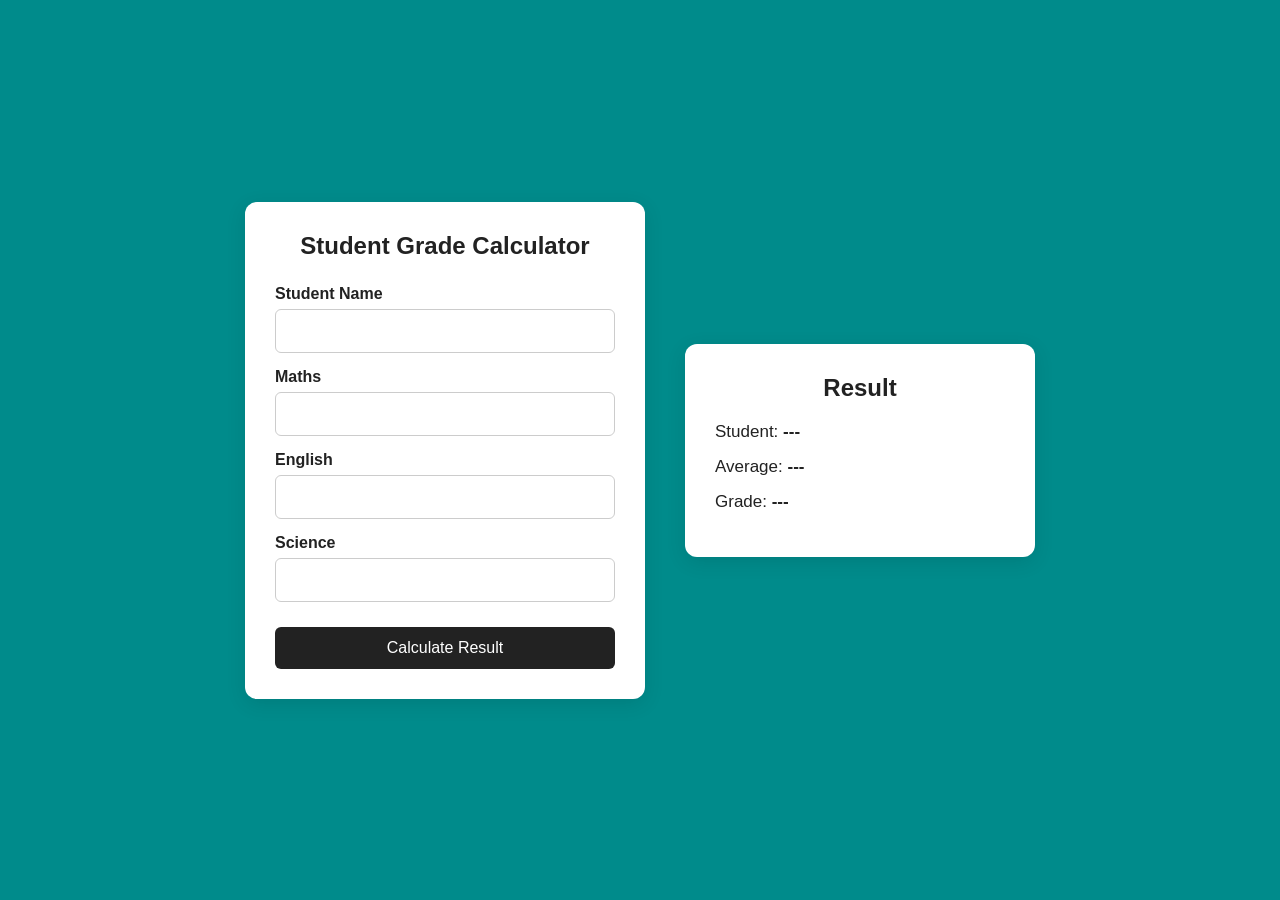
<file: student grade calculator/index.html>
<!doctype html>
<html lang="en">
  <head>
    <meta charset="UTF-8" />
    <meta name="viewport" content="width=device-width, initial-scale=1.0" />
    <title>Document</title>
    <link rel="stylesheet" href="style.css" />
  </head>
  <body>
    <section>
      <div class="container">
        <h1>Student Grade Calculator</h1>

        <label for=""> Student Name</label>
        <input type="text" id="name" />

        <label for=""> Maths</label>
        <input type="number" name="" id="math" />

        <label for=""> English</label>
        <input type="number" name="" id="english" />

        <label for=""> Science</label>
        <input type="number" name="" id="science" />

        <button id="calculateBtn">Calculate Result</button>
      </div>

      <div class="result">
        <h2>Result</h2>
        <p>Student: <span id="studentName">---</span></p>
        <p>Average: <span id="average">---</span></p>
        <p>Grade: <span id="grade">---</span></p>
      </div>
    </section>
    <script src="script.js"></script>
  </body>
</html>
</file>
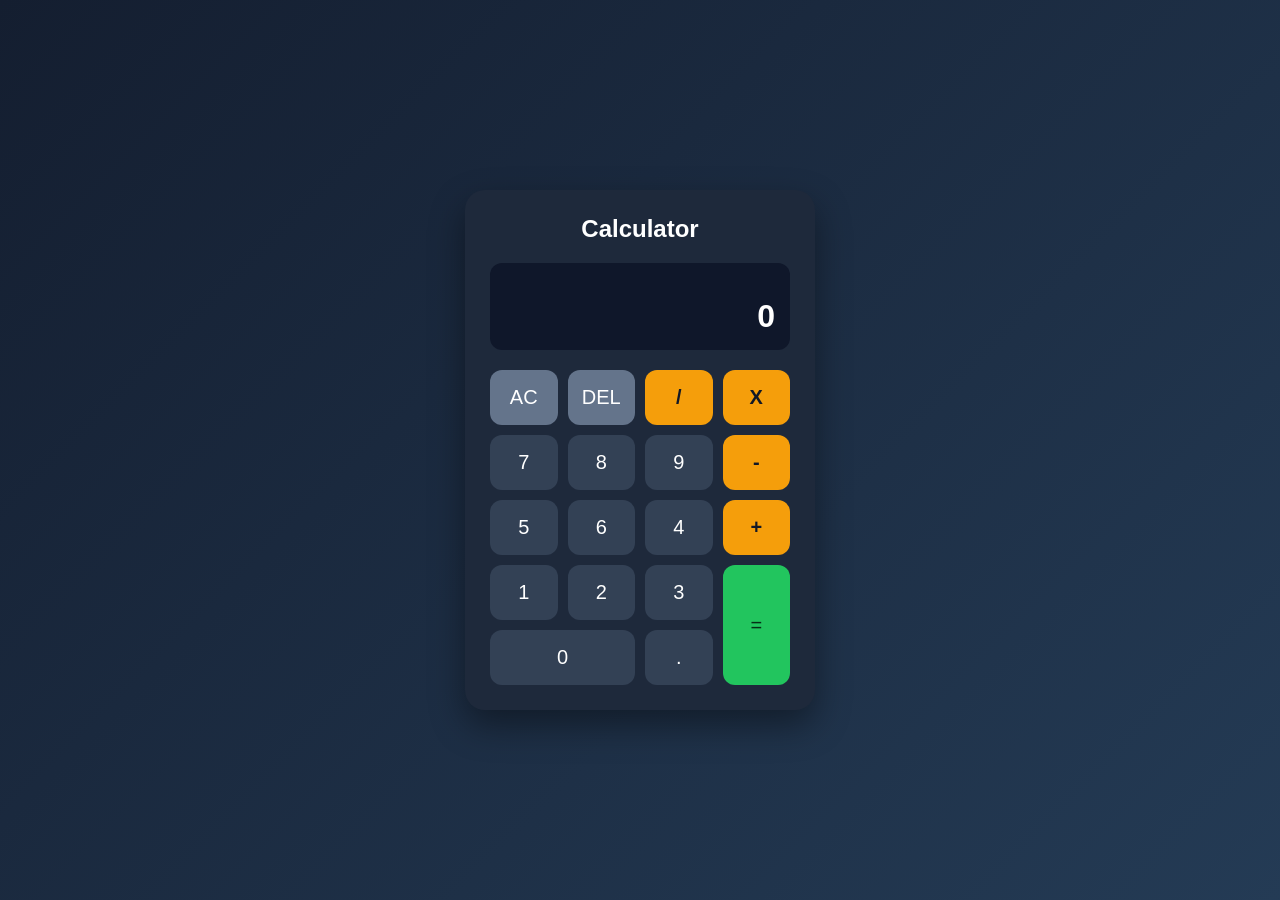
<file: Projects/Calculator/index.html>
<!doctype html>
<html lang="en">
  <head>
    <meta charset="UTF-8" />
    <meta name="viewport" content="width=device-width, initial-scale=1.0" />
    <title>Document</title>
    <link rel="stylesheet" href="style.css" />
    <script src="script.js" defer></script>
  </head>
  <body>
    <div class="calculator">
      <h1>Calculator</h1>
      <div class="display">
        <div id="previous-operand"></div>
        <input type="text" id="display" readonly placeholder="0" />
      </div>
      <div class="buttons">
        <button class="function">AC</button>
        <button class="function">DEL</button>
        <button class="operator">/</button>
        <button class="operator">X</button>

        <button>7</button>
        <button>8</button>
        <button>9</button>
        <button class="operator">-</button>

        <button>5</button>
        <button>6</button>
        <button>4</button>
        <button class="operator">+</button>

        <button>1</button>
        <button>2</button>
        <button>3</button>
        <button class="equals">=</button>

        <button class="zero">0</button>
        <button>.</button>
      </div>
    </div>
  </body>
</html>
</file>
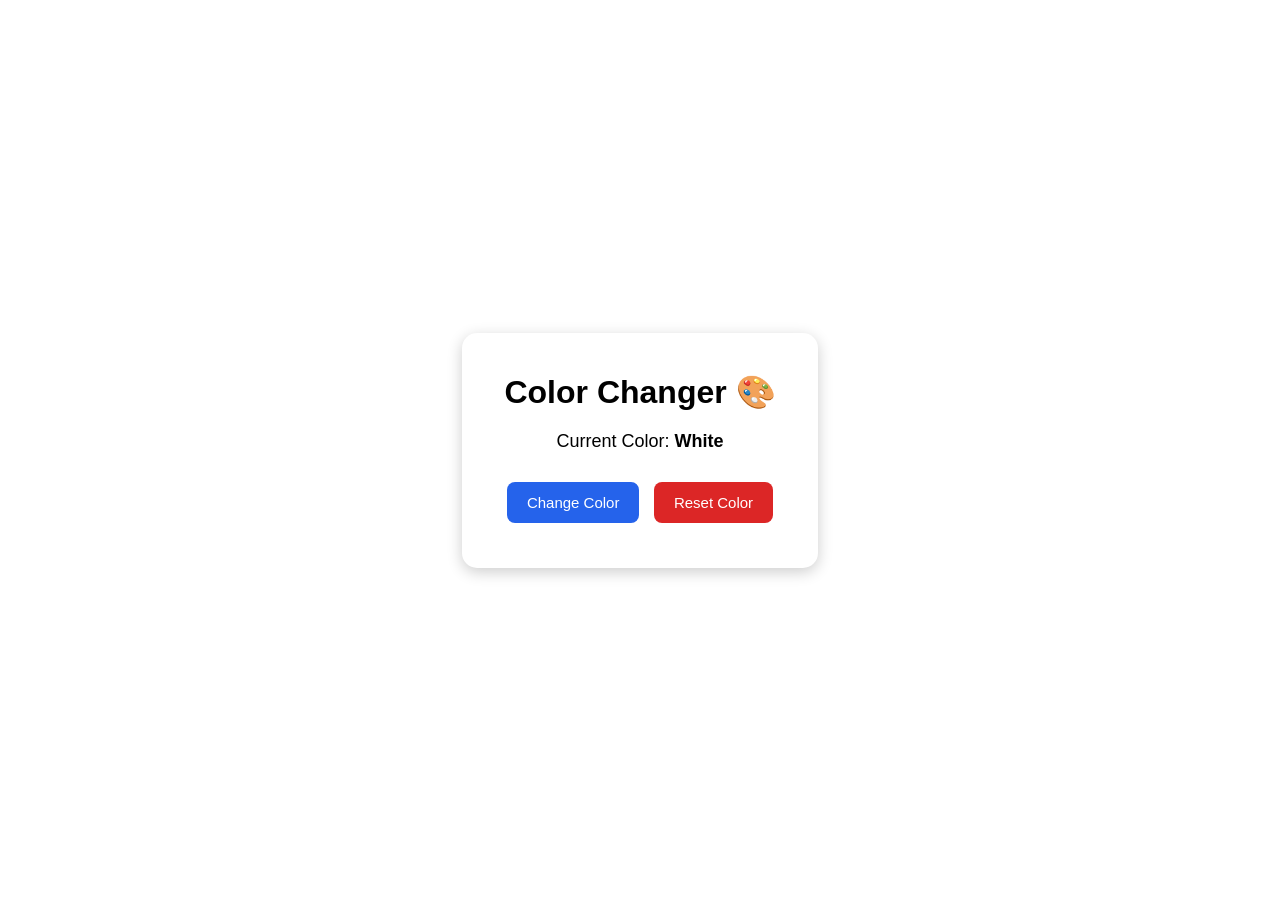
<file: Projects/Color Changer/index.html>
<!doctype html>
<html lang="en">
  <head>
    <meta charset="UTF-8" />
    <meta name="viewport" content="width=device-width, initial-scale=1.0" />
    <title>Color Changer</title>
    <link rel="stylesheet" href="style.css" />
    <script src="script.js" defer></script>
  </head>
  <body>
    <div class="container">
      <h1>Color Changer 🎨</h1>
      <p >Current Color: <b id="colorText">White</b></p>
      <button id="changeBtn">Change Color</button>
      <button id="resetBtn">Reset Color</button>
    </div>
  </body>
</html>
</file>
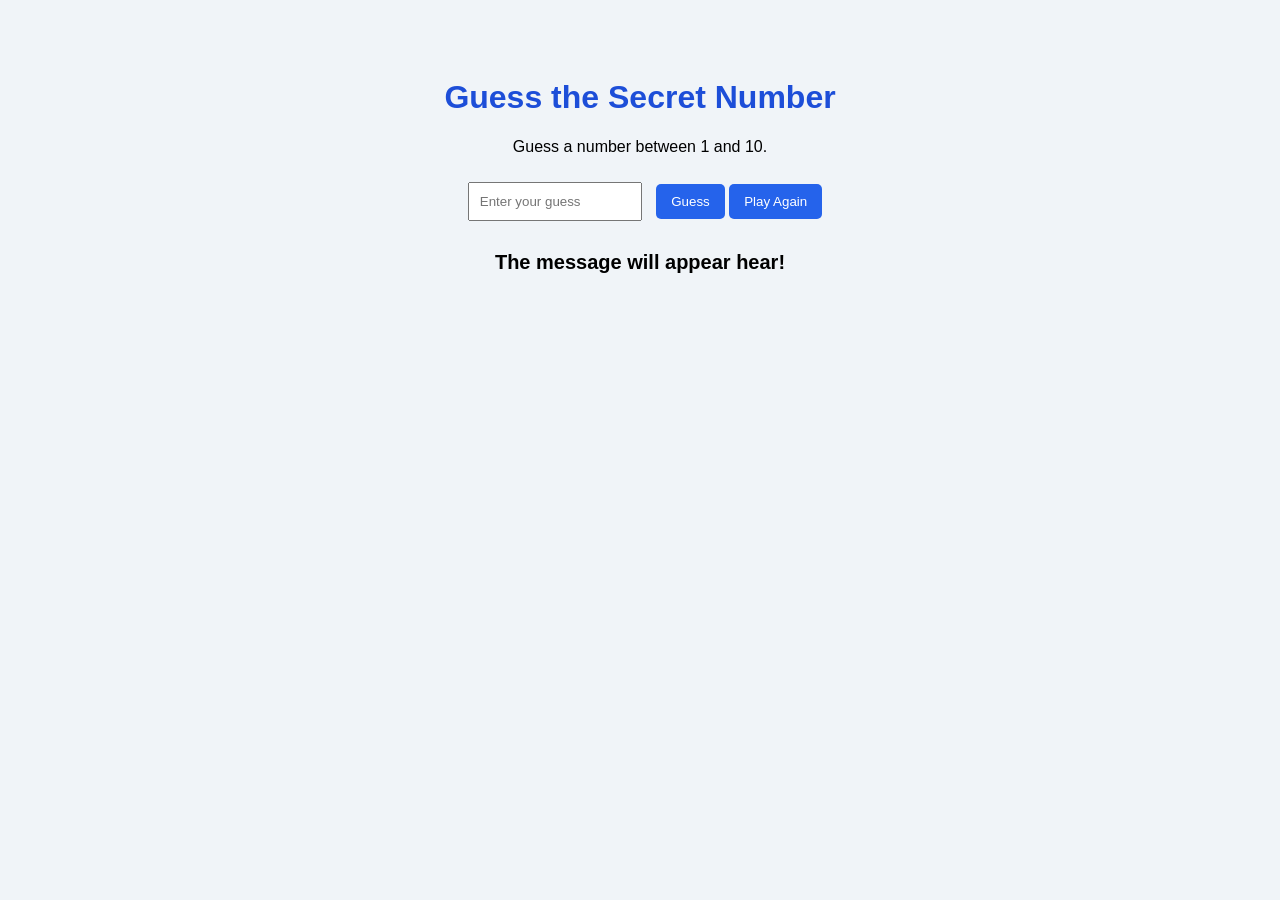
<file: Projects/Number guessing game/index.html>
<!DOCTYPE html>
<html lang="en">
<head>
    <meta charset="UTF-8">
    <meta name="viewport" content="width=device-width, initial-scale=1.0">
    <title>Guess the Secret Number</title>
    <link rel="stylesheet" href="style.css">
</head>
<body>

    <h1>Guess the Secret Number</h1>

    <p>Guess a number between 1 and 10.</p>

    <input
        type="number"
        id="guessInput"
        min="1"
        max="10"
        placeholder="Enter your guess"
    >

    <button id="guessButton">Guess</button>
    <button id="playAgainButton">Play Again</button>

    <p id="message"> The message will appear hear!</p>

    <script src="script.js"></script>
</body>
</html>
</file>
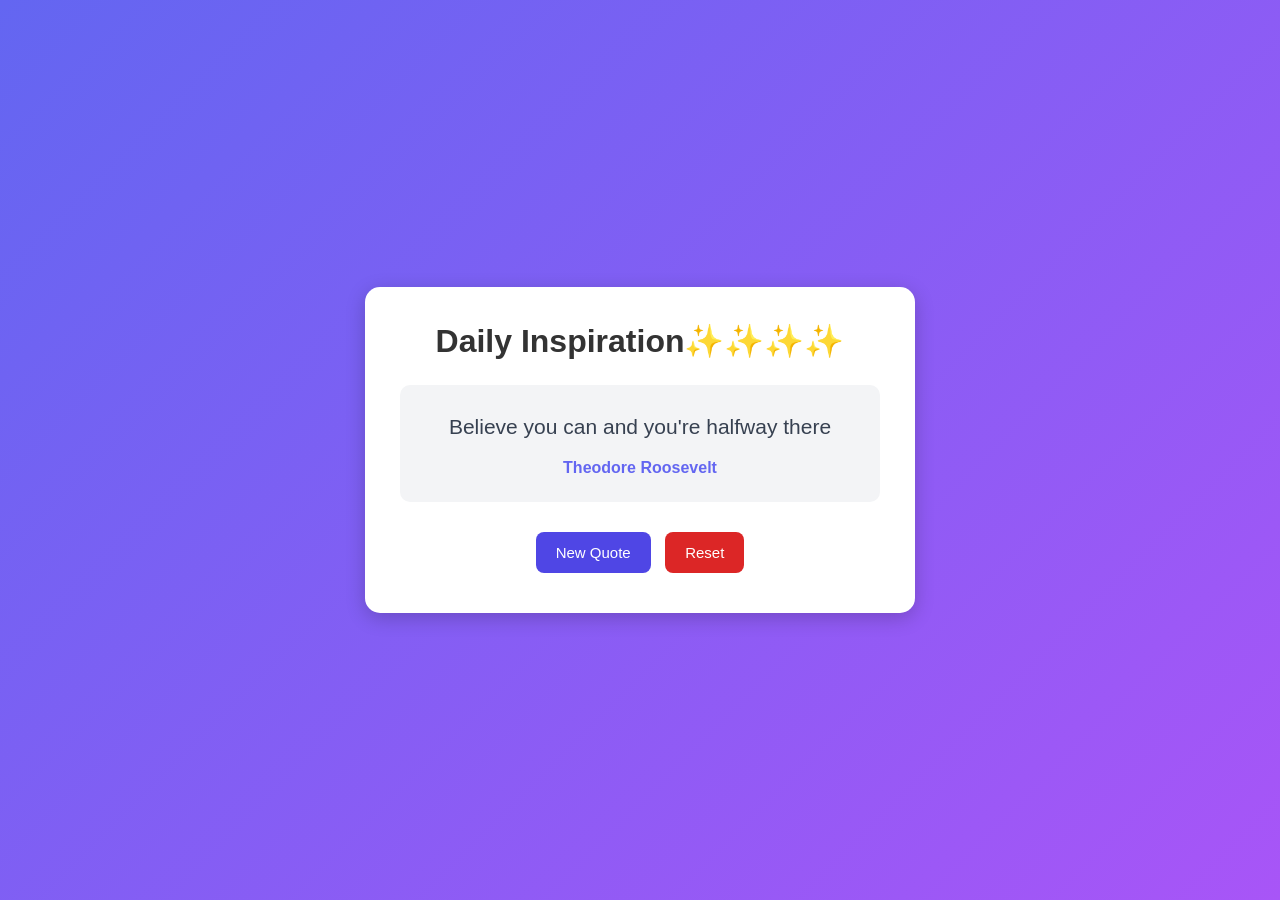
<file: Projects/random-quote-generator/index.html>
<!doctype html>
<html lang="en">
  <head>
    <meta charset="UTF-8" />
    <meta name="viewport" content="width=device-width, initial-scale=1.0" />
    <title>Random quote generator</title>
    <link rel="stylesheet" href="style.css" />
    <script src="script.js" defer></script>
  </head>
  <body>
    <div class="container">
      <h1>Daily Inspiration✨✨✨✨</h1>
      <div class="quote-box">
        <p id="quoteText">Believe you can and you're halfway there</p>
        <p id="authorText">Theodore Roosevelt</p>
      </div>

      <button id="newQuoteBtn">New Quote</button>
      <button id="resetBtn">Reset</button>
    </div>
  </body>
</html>
</file>
<file: student grade calculator/style.css>
* {
  margin: 0;
  padding: 0;
  box-sizing: border-box;
}

body {
  font-family: Arial, sans-serif;
  background-color: darkcyan;
  color: #222;
}

/* Main section */
section {
  min-height: 100vh;
  display: flex;
  justify-content: center;
  align-items: center;
  gap: 40px;
  padding: 40px;
}

/* Calculator */
.container {
  width: 400px;
  background-color: white;
  padding: 30px;
  border-radius: 12px;
  box-shadow: 0 5px 20px rgba(0, 0, 0, 0.1);
}

.container h1 {
  text-align: center;
  margin-bottom: 25px;
}

/* Labels */
label {
  display: block;
  margin-top: 15px;
  margin-bottom: 6px;
  font-weight: bold;
}

/* Inputs */
input {
  width: 100%;
  padding: 12px;
  border: 1px solid #ccc;
  border-radius: 6px;
  font-size: 16px;
  outline: none;
}

input:focus {
  border-color: #333;
}

/* Button */
button {
  width: 100%;
  margin-top: 25px;
  padding: 12px;

  border: none;
  border-radius: 6px;

  background-color: #222;
  color: white;

  font-size: 16px;
  cursor: pointer;
}

button:hover {
  background-color: #444;
}

/* Result */
.result {
  width: 350px;
  background-color: white;
  padding: 30px;
  border-radius: 12px;
  box-shadow: 0 5px 20px rgba(0, 0, 0, 0.1);
}

.result h2 {
  margin-bottom: 20px;
  text-align: center;
}

.result p {
  margin: 15px 0;
  font-size: 17px;
}

.result span {
  font-weight: bold;
}
</file>
<file: Projects/Calculator/style.css>
* {
  margin: 0;
  padding: 0;
  box-sizing: border-box;
}

body {
  min-height: 100vh;
  display: flex;
  justify-content: center;
  align-items: center;
  background: linear-gradient(135deg, #141e30, #243b55);
  font-family: Arial, sans-serif;
  padding: 20px;
}

.calculator {
  width: 100%;
  max-width: 350px;
  background: #1e293b;
  padding: 25px;
  border-radius: 20px;
  box-shadow: 0 15px 35px rgba(0, 0, 0, 0.4);
}

h1 {
  text-align: center;
  color: white;
  margin-bottom: 20px;
  font-size: 24px;
}

.display {
  background: #0f172a;
  padding: 15px;
  border-radius: 12px;
  margin-bottom: 20px;
  min-width: 0;
}

#previous-operand {
  color: #94a3b8;
  text-align: right;
  min-height: 20px;
  font-size: 14px;
  overflow-wrap: anywhere;
}

#display {
  width: 100%;
  border: none;
  outline: none;
  background: transparent;
  color: white;
  text-align: right;
  font-size: 32px;
  font-weight: bold;
  min-width: 0;
}

#display::placeholder {
  color: white;
  opacity: 1;
}

.buttons {
  display: grid;
  grid-template-columns: repeat(4, minmax(0, 1fr));
  gap: 10px;
}

button {
  min-width: 0;
  height: 55px;
  border: none;
  border-radius: 12px;
  background: #334155;
  color: white;
  font-size: 20px;
  cursor: pointer;
  transition:
    background 0.2s,
    transform 0.1s;
}

button:hover {
  background: #475569;
}

button:active {
  transform: scale(0.95);
}

.function {
  background: #64748b;
}

.function:hover {
  background: #8292a8;
}

.operator {
  background: #f59e0b;
  color: #111827;
  font-weight: bold;
}

.operator:hover {
  background: #fbbf24;
}

.equals {
  background: #22c55e;
  color: #052e16;
  grid-row: span 2;
  height: auto;
}
/*  */
.equals:hover {
  background: #4ade80;
}

.zero {
  grid-column: span 2;
}
</file>
<file: Projects/Color Changer/style.css>
* {
    margin: 0;
    padding: 0;
    box-sizing: border-box;
}

body {
    font-family: Arial, sans-serif;
    background-color: white;
    min-height: 100vh;
    display: flex;
    justify-content: center;
    align-items: center;
    transition: background-color 0.5s;
}

.container {
    text-align: center;
    background-color: white;
    padding: 40px;
    border-radius: 15px;
    box-shadow: 0 4px 15px rgba(0, 0, 0, 0.2);
}

h1 {
    margin-bottom: 20px;
}

p {
    font-size: 18px;
    margin-bottom: 25px;
}

button {
    padding: 12px 20px;
    border: none;
    border-radius: 8px;
    cursor: pointer;
    color: white;
    font-size: 15px;
    margin: 5px;
}

#changeBtn {
    background-color: #2563eb;
}

#resetBtn {
    background-color: #dc2626;
}

button:hover {
    opacity: 0.8;
}
</file>
<file: Projects/Number guessing game/style.css>
body {
    font-family: Arial, sans-serif;
    text-align: center;
    background-color: #f0f4f8;
    padding: 50px;
}

h1 {
    color: #1d4ed8;
}

input {
    padding: 10px;
    width: 150px;
    margin: 10px;
}

button {
    padding: 10px 15px;
    border: none;
    background-color: #2563eb;
    color: white;
    cursor: pointer;
    border-radius: 5px;
}

button:hover {
    background-color: #1e40af;
}

#message {
    font-size: 20px;
    font-weight: bold;
    margin-top: 20px;
}
</file>
<file: Projects/random-quote-generator/style.css>
* {
    margin: 0;
    padding: 0;
    box-sizing: border-box;
}

body {
    font-family: Arial, sans-serif;
    background: linear-gradient(135deg, #6366f1, #a855f7);
    min-height: 100vh;
    display: flex;
    justify-content: center;
    align-items: center;
    padding: 20px;
}

.container {
    background-color: white;
    width: 100%;
    max-width: 550px;
    padding: 35px;
    border-radius: 15px;
    text-align: center;
    box-shadow: 0 5px 20px rgba(0, 0, 0, 0.2);
}

h1 {
    margin-bottom: 25px;
    color: #333;
}

.quote-box {
    background-color: #f3f4f6;
    padding: 25px;
    border-radius: 10px;
    margin-bottom: 25px;
}

#quoteText {
    font-size: 21px;
    line-height: 1.6;
    color: #374151;
    margin-bottom: 15px;
}

#authorText {
    color: #6366f1;
    font-weight: bold;
}

button {
    padding: 12px 20px;
    border: none;
    border-radius: 8px;
    cursor: pointer;
    color: white;
    font-size: 15px;
    margin: 5px;
}

#newQuoteBtn {
    background-color: #4f46e5;
}

#resetBtn {
    background-color: #dc2626;
}

button:hover {
    opacity: 0.8;
}
</file>
